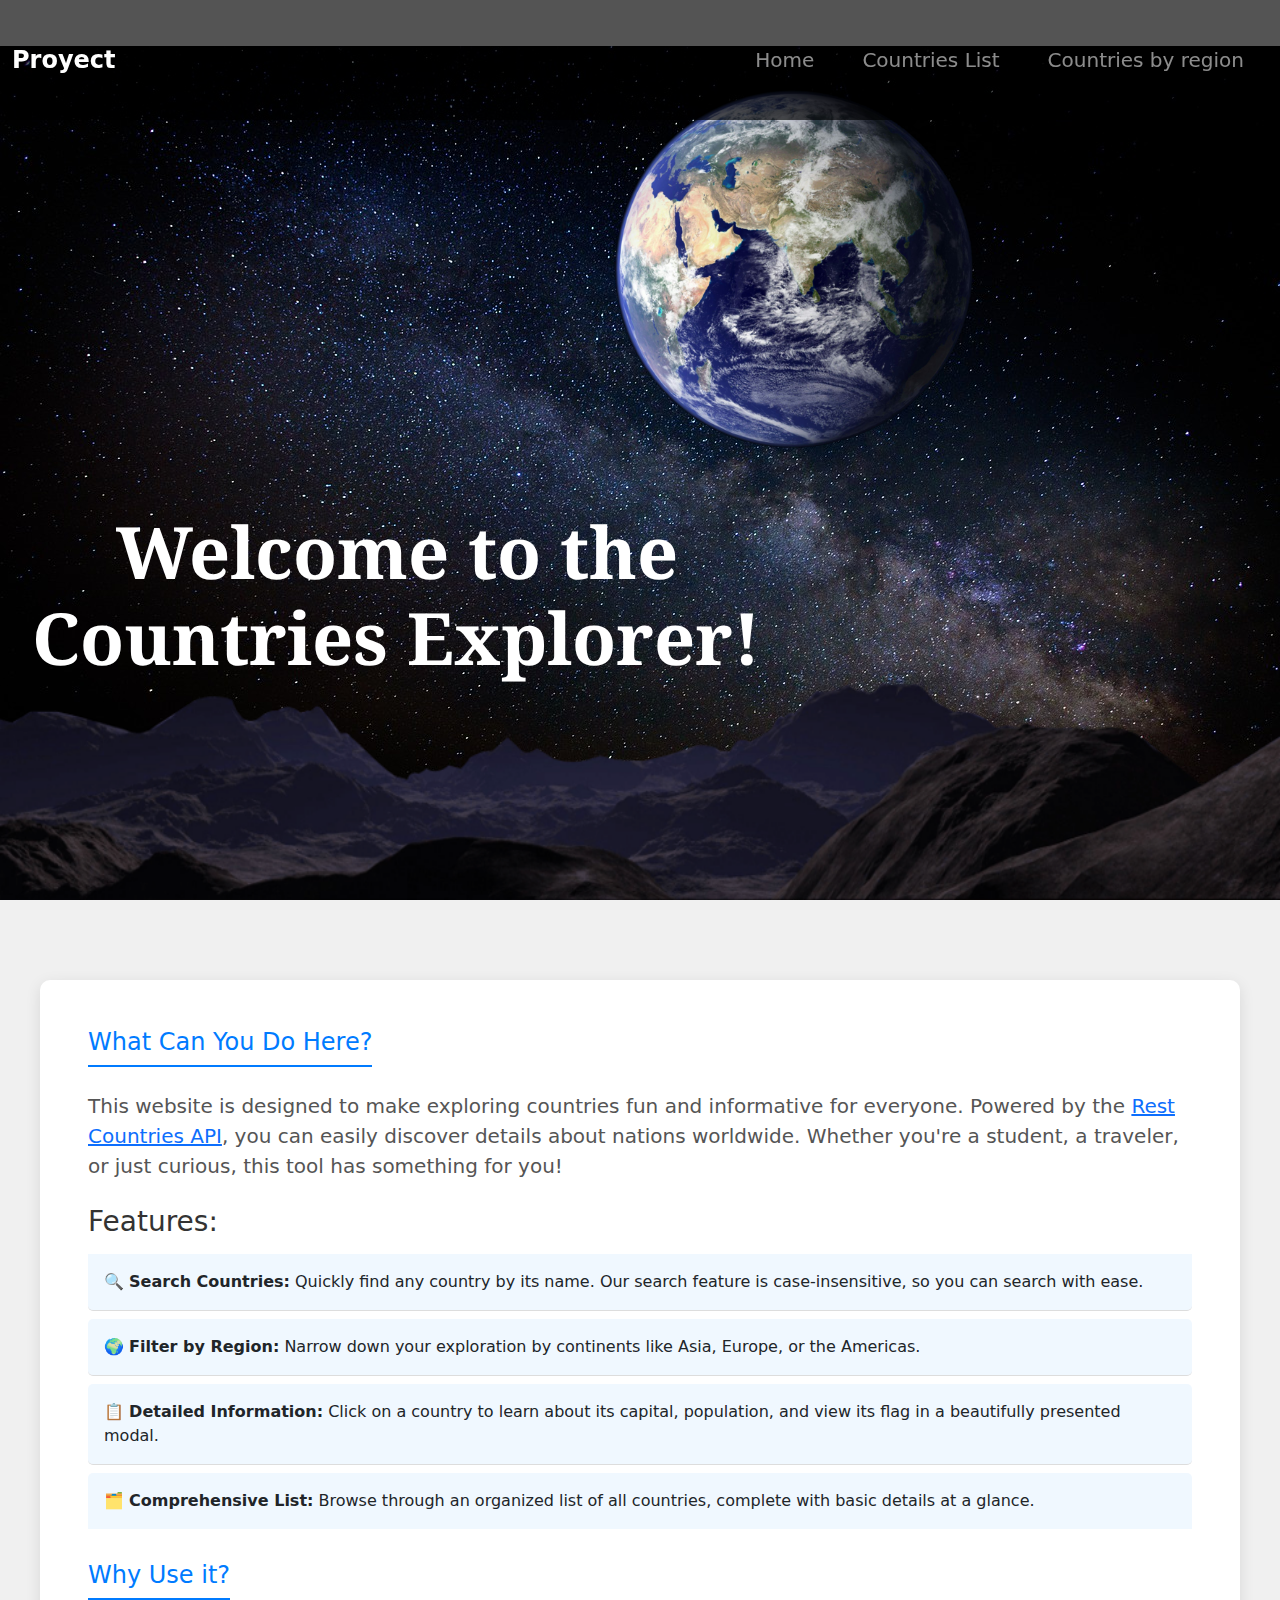
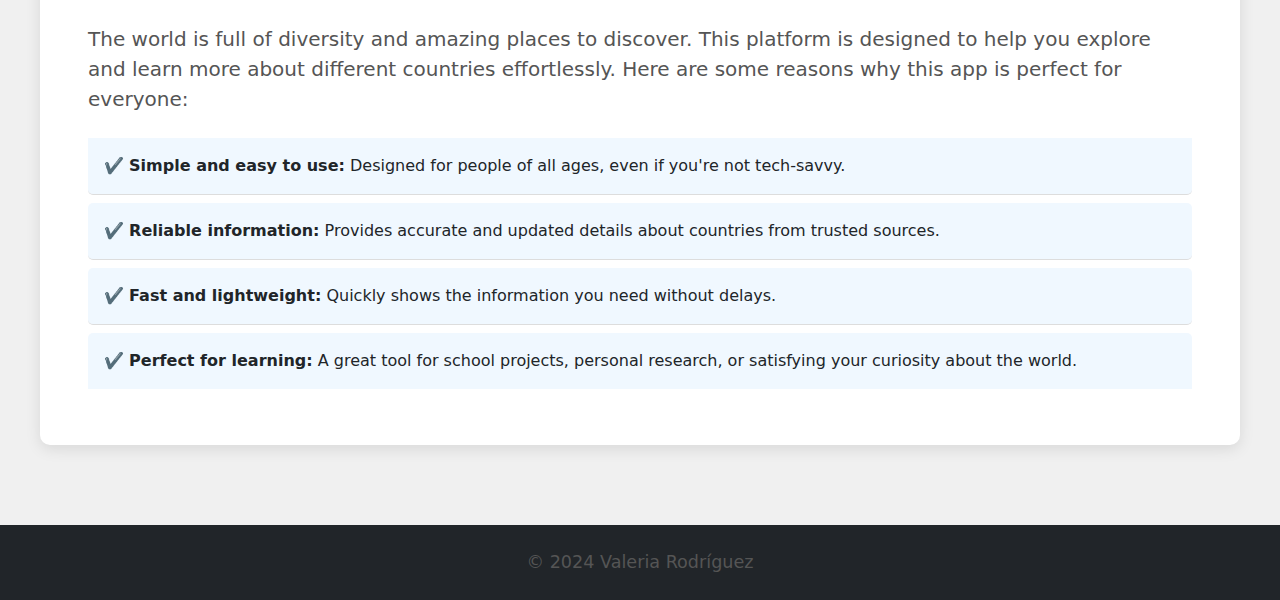
<file: index.html>
<!DOCTYPE html>
<html lang="en">
<head>
    <meta charset="UTF-8">
    <meta name="viewport" content="width=device-width, initial-scale=1.0">
    <!--Favicon-->
    <link rel="icon" type="image/png" href="/Imgs/favicon.png"/>
    <link href="https://cdn.jsdelivr.net/npm/bootstrap@5.3.3/dist/css/bootstrap.min.css" rel="stylesheet" integrity="sha384-QWTKZyjpPEjISv5WaRU9OFeRpok6YctnYmDr5pNlyT2bRjXh0JMhjY6hW+ALEwIH" crossorigin="anonymous">
    <link rel="stylesheet" href="https://cdnjs.cloudflare.com/ajax/libs/font-awesome/6.7.1/css/all.min.css">
    <link rel="stylesheet" href="/Docs/CSS/style.css">
    <title>Countries list API</title>
</head>
<body>
    <header>
        <nav class="navbar navbar-expand-lg navbar-dark">
            <!-- NAV CONTAINER START -->
            <div class="container-fluid">
              <a href="" class="navbar-brand text-ligth fw-semibold fs-4">Proyect</a>
      
              <!-- NAV BUTTON  -->
              <button
                class="navbar-toggler"
                type="button"
                data-bs-toggle="offcanvas"
                data-bs-target="#menuLateral"
              >
                <span class="navbar-toggler-icon"></span>
              </button>
              <!-- OFFCANVAS MAIN CONTAINER START -->
              <section
                class="offcanvas offcanvas-start"
                id="menuLateral"
                tabindex="-1"
              >
                <div class="offcanvas-header" data-bs-theme="dark">
                  <h5 class="offcanvas-title text-ligth">Proyect</h5>
                  <button
                    class="btn-close"
                    type="button"
                    aria-label="Close"
                    data-bs-dismiss="offcanvas"
                  ></button>
                </div>
                <!-- OFF CANVAS MENU LINKS  START-->
                <div
                  class="offcanvas-body d-flex flex-column justify-content-between px-0"
                >
                  <ul class="navbar-nav fs-5 justify-content-end">
                    <li class="nav-item p-3 py-md-1">
                      <a href="/index.html" class="nav-link">Home</a>
                    </li>
                    <li class="nav-item p-3 py-md-1">
                      <a href="/Pages/countries.html" class="nav-link">Countries List</a>
                    </li>
                    <li class="nav-item p-3 py-md-1">
                      <a href="/Pages/filterbyregions.html" class="nav-link">Countries by region</a>
                    </li>
                  </ul>
                </div>
              </section>
              <!-- OFFCANVAS MAIN CONTAINER END  -->
            </div>
          </nav>
    </header>
    <section class="parallax">
      <h2 id="title" class="title">Welcome to the Countries Explorer!</h2>
      <img class="imgCosmos" src="/Imgs/cosmos.jpg" id="imgCosmos">
      <img class="imgEarth" src="/Imgs/Earth.png" id="imgEarth">
      <img class="imgGround" src="/Imgs/ground.png" >
  </section>
    <main class=" main  py-5">
      <section>
          <h2 class="text-center mb-4 subtitle">What Can You Do Here?</h2>
          <p class="fs-5">This website is designed to make exploring countries fun and informative for everyone. Powered by the <a href="https://restcountries.com/" target="_blank">Rest Countries API</a>, you can easily discover details about nations worldwide. Whether you're a student, a traveler, or just curious, this tool has something for you!</p>
          
          <h3 class="mt-4 subtitleh3">Features:</h3>
          <ul class="list-group list-group-flush fs-5 mb-4">
              <li class="list-group-item">🔍 <strong>Search Countries:</strong> Quickly find any country by its name. Our search feature is case-insensitive, so you can search with ease.</li>
              <li class="list-group-item">🌍 <strong>Filter by Region:</strong> Narrow down your exploration by continents like Asia, Europe, or the Americas.</li>
              <li class="list-group-item">📋 <strong>Detailed Information:</strong> Click on a country to learn about its capital, population, and view its flag in a beautifully presented modal.</li>
              <li class="list-group-item">🗂️ <strong>Comprehensive List:</strong> Browse through an organized list of all countries, complete with basic details at a glance.</li>
          </ul>
      </section>

      <section>
        <h2 class="text-center mb-4 subtitle">Why Use it?</h2>
        <p class="fs-5">The world is full of diversity and amazing places to discover. This platform is designed to help you explore and learn more about different countries effortlessly. Here are some reasons why this app is perfect for everyone:</p>
        <ul class="list-group list-group-flush fs-5">
            <li class="list-group-item">✔️ <strong>Simple and easy to use:</strong> Designed for people of all ages, even if you're not tech-savvy.</li>
            <li class="list-group-item">✔️ <strong>Reliable information:</strong> Provides accurate and updated details about countries from trusted sources.</li>
            <li class="list-group-item">✔️ <strong>Fast and lightweight:</strong> Quickly shows the information you need without delays.</li>
            <li class="list-group-item">✔️ <strong>Perfect for learning:</strong> A great tool for school projects, personal research, or satisfying your curiosity about the world.</li>
        </ul>
      </section>
  </main>
  <footer class="bg-dark text-light py-4">
    <div class="container text-center">
        <p>&copy; 2024 Valeria Rodríguez</p>
    </div>
  </footer>
    <script src="https://cdn.jsdelivr.net/npm/bootstrap@5.3.3/dist/js/bootstrap.bundle.min.js" integrity="sha384-YvpcrYf0tY3lHB60NNkmXc5s9fDVZLESaAA55NDzOxhy9GkcIdslK1eN7N6jIeHz" crossorigin="anonymous"></script>

    <script src="/Docs/JS/index.js"></script>
    <script>
        getCountries();
    </script>
    <script src="/Docs/JS/animations.js"></script>
</body>
</html>
</file>
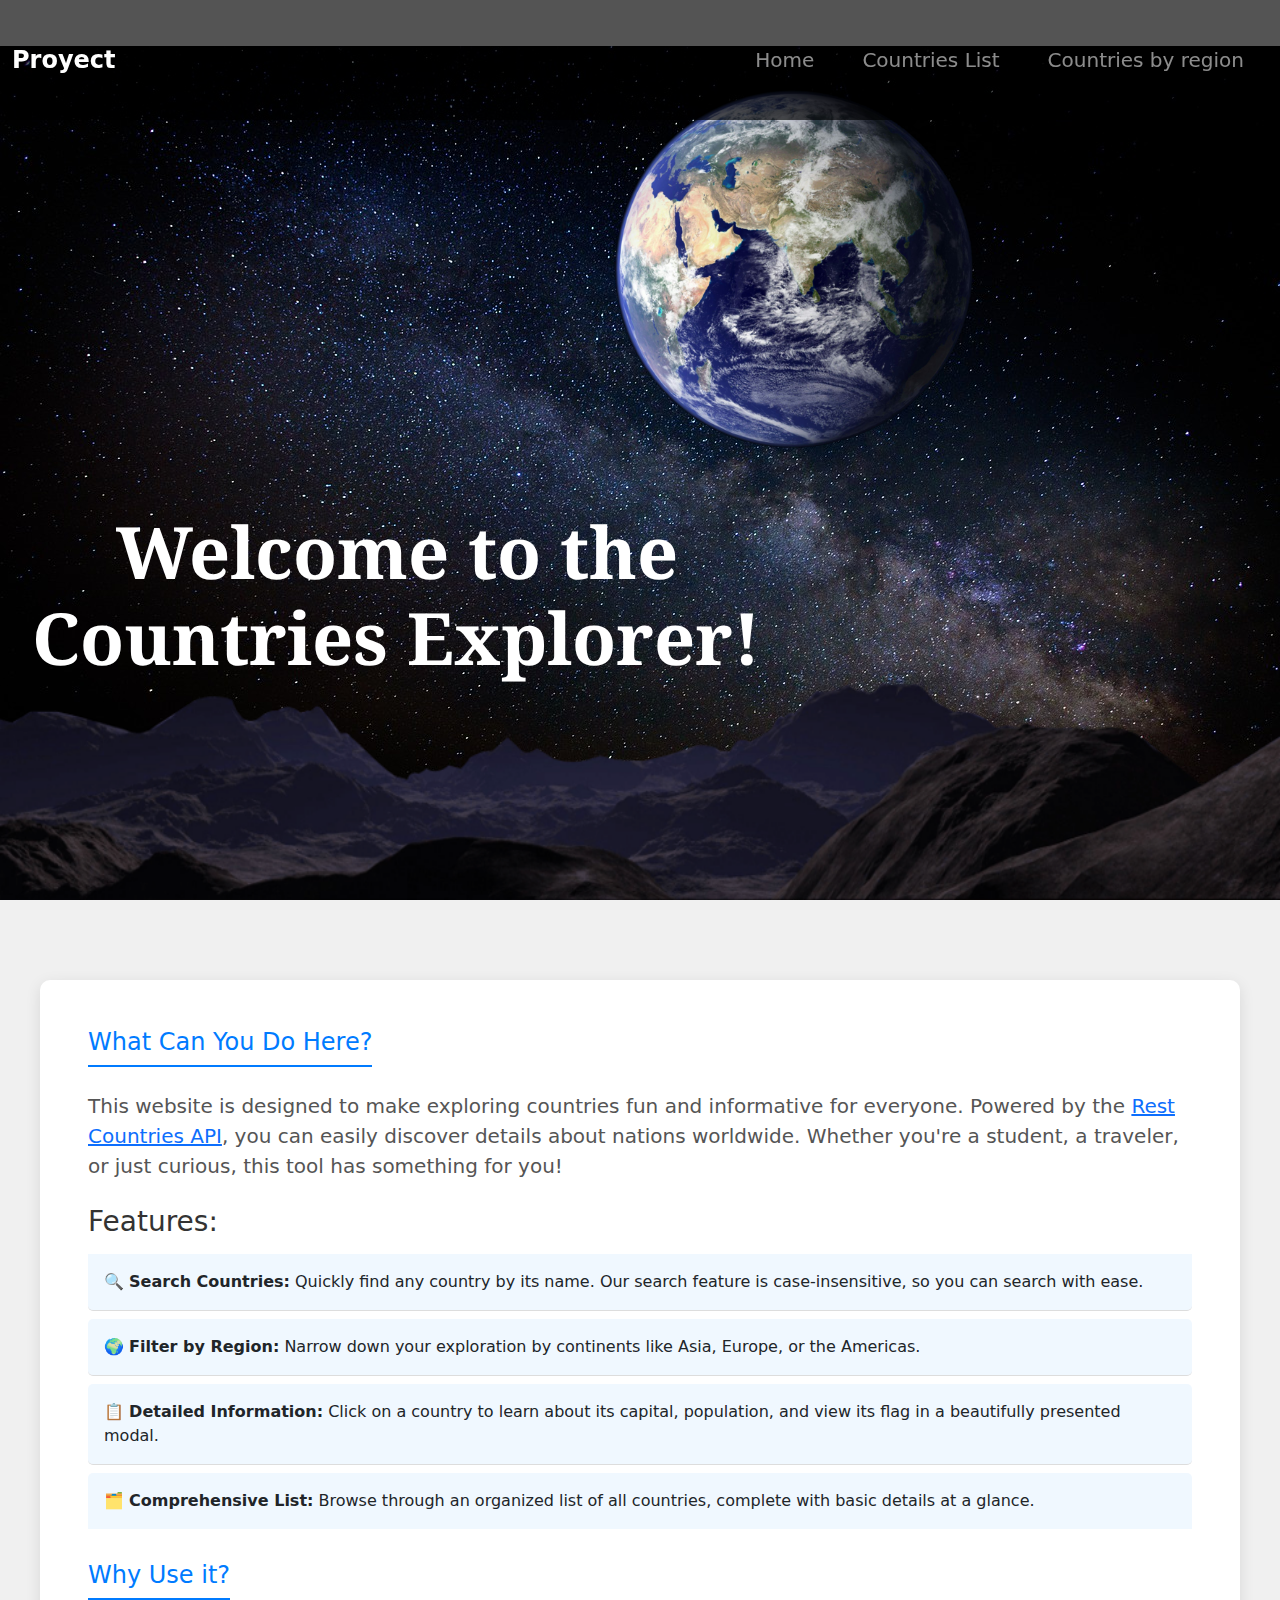
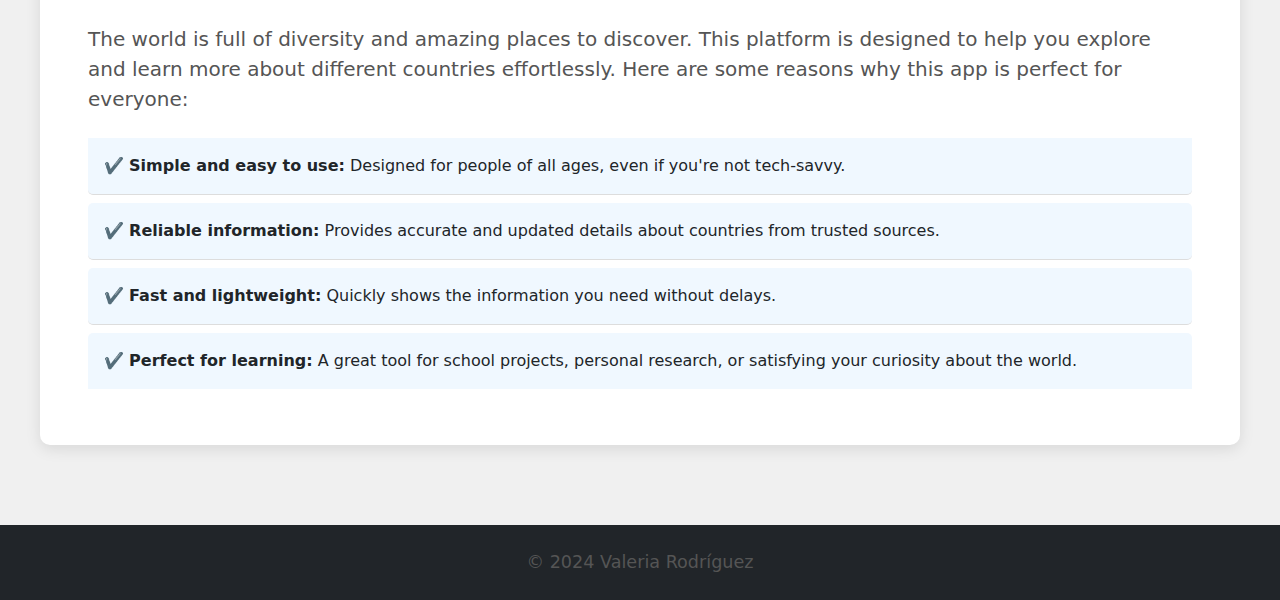
<file: filterbyregionswithMap.html>
<!DOCTYPE html>
<html lang="en">
<head>
    <meta charset="UTF-8">
    <meta name="viewport" content="width=device-width, initial-scale=1.0">
    <!--Favicon-->
    <link rel="icon" type="image/png" href="/Imgs/favicon.png"/>
    <link href="https://cdn.jsdelivr.net/npm/bootstrap@5.3.3/dist/css/bootstrap.min.css" rel="stylesheet" integrity="sha384-QWTKZyjpPEjISv5WaRU9OFeRpok6YctnYmDr5pNlyT2bRjXh0JMhjY6hW+ALEwIH" crossorigin="anonymous">
    <link rel="stylesheet" href="https://cdnjs.cloudflare.com/ajax/libs/font-awesome/6.7.1/css/all.min.css">
    <link rel="stylesheet" href="/Docs/CSS/style.css">
    <link rel="stylesheet" href="/Docs/CSS/style2.css">
    <link rel="stylesheet" href="/Docs/CSS/filterMap.css">i
    <title>Actividad de Comprobación</title>
</head>
<body>
    <header>
        <nav class="navbar navbar-expand-lg navbar-dark">
            <!-- NAV CONTAINER START -->
            <div class="container-fluid">
              <a href="" class="navbar-brand text-ligth fw-semibold fs-4">Proyecto</a>
      
              <!-- NAV BUTTON  -->
              <button
                class="navbar-toggler"
                type="button"
                data-bs-toggle="offcanvas"
                data-bs-target="#menuLateral"
              >
                <span class="navbar-toggler-icon"></span>
              </button>
              <!-- OFFCANVAS MAIN CONTAINER START -->
              <section
                class="offcanvas offcanvas-start"
                id="menuLateral"
                tabindex="-1"
              >
                <div class="offcanvas-header" data-bs-theme="dark">
                  <h5 class="offcanvas-title text-ligth">Proyect</h5>
                  <button
                    class="btn-close"
                    type="button"
                    aria-label="Close"
                    data-bs-dismiss="offcanvas"
                  ></button>
                </div>
                <!-- OFF CANVAS MENU LINKS  START-->
                <div
                  class="offcanvas-body d-flex flex-column justify-content-between px-0"
                >
                  <ul class="navbar-nav fs-5 justify-content-end">
                    <li class="nav-item p-3 py-md-1">
                      <a href="/index.html" class="nav-link">Home</a>
                    </li>
                    <li class="nav-item p-3 py-md-1">
                      <a href="/Pages/countries.html" class="nav-link">Countries List</a>
                    </li>
                    <li class="nav-item p-3 py-md-1">
                      <a href="/Pages/filterbyregions.html" class="nav-link">Countries by region</a>
                    </li>
                  </ul>
                </div>
              </section>
              <!-- OFFCANVAS MAIN CONTAINER END  -->
            </div>
          </nav>
    </header>
    <section class="parallax">
      <h2 id="title" class="title">Filter by region</h2>
      <img class="imgCosmos" src="/Imgs/cosmos.jpg" id="imgCosmos">
      <img class="imgEarth" src="/Imgs/Earth.png" id="imgEarth">
      <img class="imgGround" src="/Imgs/ground.png" >
  </section>
    <main class="main-container">
        <p class="paragrahp">Choose a region by clicking directly on its name </p>
        <section class="select-container"  >
            <img src="/Imgs/map-307405_640.png" alt="map">
            <label class="pin americas">
              <input type="radio" name="region" value="Americas">
              <span>Americas</span>
          </label>
      
          <label class="pin europe">
              <input type="radio" name="region" value="Europe">
              <span>Europe</span>
          </label>
      
          <label class="pin asia">
              <input type="radio" name="region" value="Asia">
              <span>Asia</span>
          </label>
      
          <label class="pin africa">
              <input type="radio" name="region" value="Africa">
              <span>Africa</span>
          </label>
      
          <label class="pin antarctic">
              <input type="radio" name="region" value="Antarctic">
              <span>Antarctic</span>
          </label>

          <label class="pin oceania">
            <input type="radio" name="region" value="Oceania">
            <span>Oceania</span>
        </label>
        </section>

        <section class="container">
            <section id="cards_container" class="cards_container row">

            </section>  
        </section>
    </main>
    <footer class="bg-dark text-light py-4">
      <div class="container text-center">
          <p>&copy; 2024 Valeria Rodríguez</p>
      </div>
    </footer>
    <script src="https://cdn.jsdelivr.net/npm/bootstrap@5.3.3/dist/js/bootstrap.bundle.min.js" integrity="sha384-YvpcrYf0tY3lHB60NNkmXc5s9fDVZLESaAA55NDzOxhy9GkcIdslK1eN7N6jIeHz" crossorigin="anonymous"></script>
    <script src="/Docs/JS/index.js"></script>
    <script src="/Docs/JS/countries.js"></script>
    <script src="/Docs/JS/animations.js"></script>
</body>
</html>
</file>
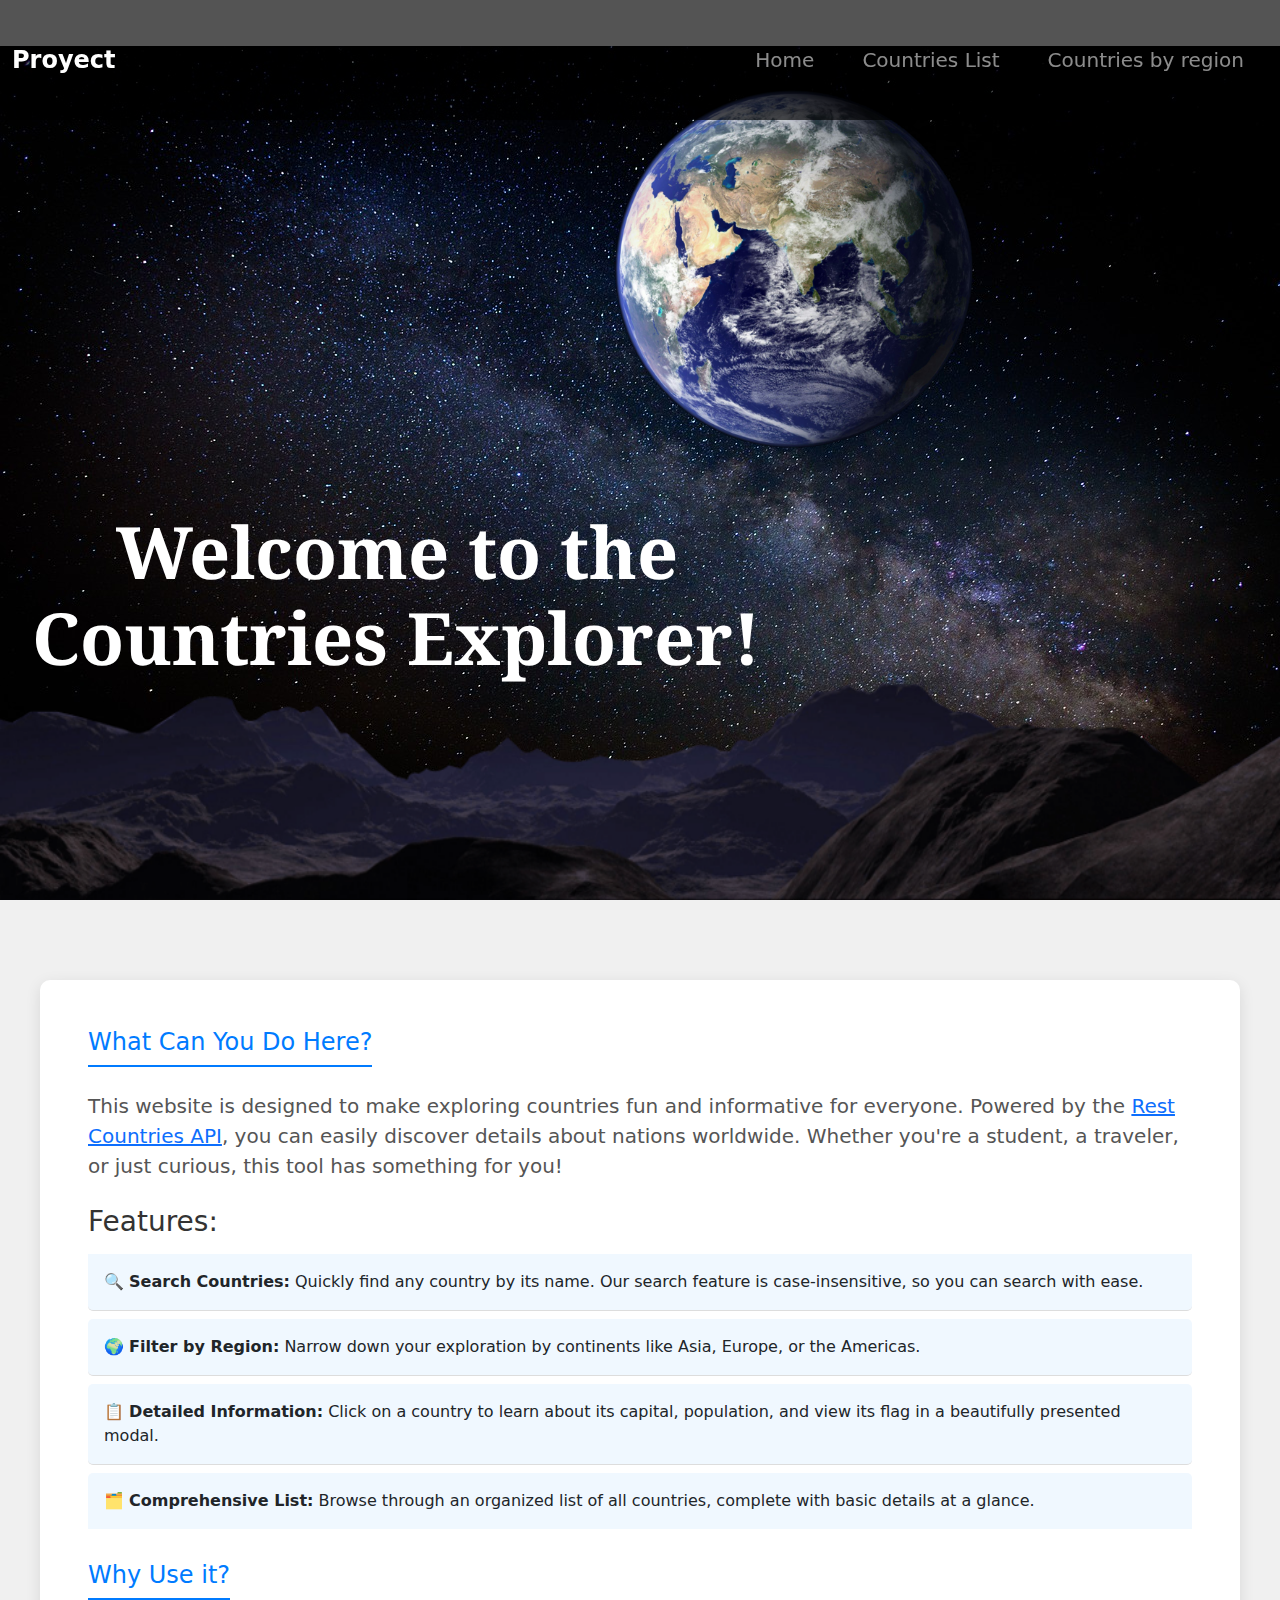
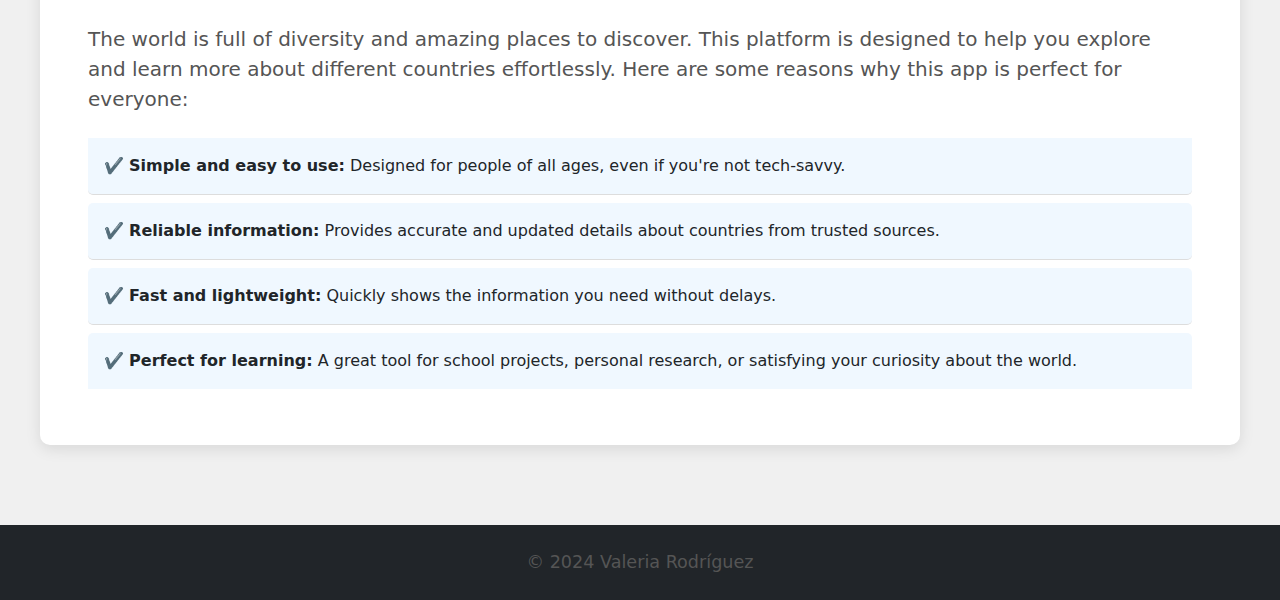
<file: Pages/countries.html>
<!DOCTYPE html>
<html lang="en">
<head>
    <meta charset="UTF-8">
    <meta name="viewport" content="width=device-width, initial-scale=1.0">
    <!--Favicon-->
    <link rel="icon" type="image/png" href="/Imgs/favicon.png"/>
    <link href="https://cdn.jsdelivr.net/npm/bootstrap@5.3.3/dist/css/bootstrap.min.css" rel="stylesheet" integrity="sha384-QWTKZyjpPEjISv5WaRU9OFeRpok6YctnYmDr5pNlyT2bRjXh0JMhjY6hW+ALEwIH" crossorigin="anonymous">
    <link rel="stylesheet" href="https://cdnjs.cloudflare.com/ajax/libs/font-awesome/6.7.1/css/all.min.css">
    <link rel="stylesheet" href="/Docs/CSS/style.css">
    <link rel="stylesheet" href="/Docs/CSS/style2.css">
    <title>Actividad de Comprobación</title>
</head>
<body>
    <header>
        <nav class="navbar navbar-expand-lg navbar-dark">
            <!-- NAV CONTAINER START -->
            <div class="container-fluid">
              <a href="" class="navbar-brand text-ligth fw-semibold fs-4">Proyect</a>
      
              <!-- NAV BUTTON  -->
              <button
                class="navbar-toggler"
                type="button"
                data-bs-toggle="offcanvas"
                data-bs-target="#menuLateral"
              >
                <span class="navbar-toggler-icon"></span>
              </button>
              <!-- OFFCANVAS MAIN CONTAINER START -->
              <section
                class="offcanvas offcanvas-start"
                id="menuLateral"
                tabindex="-1"
              >
                <div class="offcanvas-header" data-bs-theme="dark">
                  <h5 class="offcanvas-title text-ligth">Proyect</h5>
                  <button
                    class="btn-close"
                    type="button"
                    aria-label="Close"
                    data-bs-dismiss="offcanvas"
                  ></button>
                </div>
                <!-- OFF CANVAS MENU LINKS  START-->
                <div
                  class="offcanvas-body d-flex flex-column justify-content-between px-0"
                >
                  <ul class="navbar-nav fs-5 justify-content-end">
                    <li class="nav-item p-3 py-md-1">
                      <a href="/index.html" class="nav-link">Home</a>
                    </li>
                    <li class="nav-item p-3 py-md-1">
                      <a href="/Pages/countries.html" class="nav-link">Countries List</a>
                    </li>
                    <li class="nav-item p-3 py-md-1">
                      <a href="/Pages/filterbyregions.html" class="nav-link">Countries by region</a>
                    </li>
                  </ul>
                </div>
              </section>
              <!-- OFFCANVAS MAIN CONTAINER END  -->
            </div>
          </nav>
    </header>
    <section class="parallax">
      <h2 id="title" class="title">Countries List</h2>
      <img class="imgCosmos" src="/Imgs/cosmos.jpg" id="imgCosmos">
      <img class="imgEarth" src="/Imgs/Earth.png" id="imgEarth">
      <img class="imgGround" src="/Imgs/ground.png" >
  </section>
    <main class="main-container">
        <!-- <img src="/Imgs/" alt=""> -->
        <section class="input-container"  >
            <input class="text__input" type="text" name="" id="input__text" placeholder="Enter the name of a country" autofocus>
            <button class="btn btn-primary" id="btnSearch">Search</button>
        </section>

        <section class="container">
            <section id="cards_container" class="card_container row">

            </section>  
        </section>
    </main>
    <footer class="bg-dark text-light py-4">
      <div class="container text-center">
          <p>&copy; 2024 Valeria Rodríguez</p>
      </div>
    </footer>
    <script src="https://cdn.jsdelivr.net/npm/bootstrap@5.3.3/dist/js/bootstrap.bundle.min.js" integrity="sha384-YvpcrYf0tY3lHB60NNkmXc5s9fDVZLESaAA55NDzOxhy9GkcIdslK1eN7N6jIeHz" crossorigin="anonymous"></script>
    <script src="/Docs/JS/index.js"></script>
    <script src="/Docs/JS/countries.js"></script>
    <script src="/Docs/JS/animations.js"></script>
    
</body>
</html>
</file>
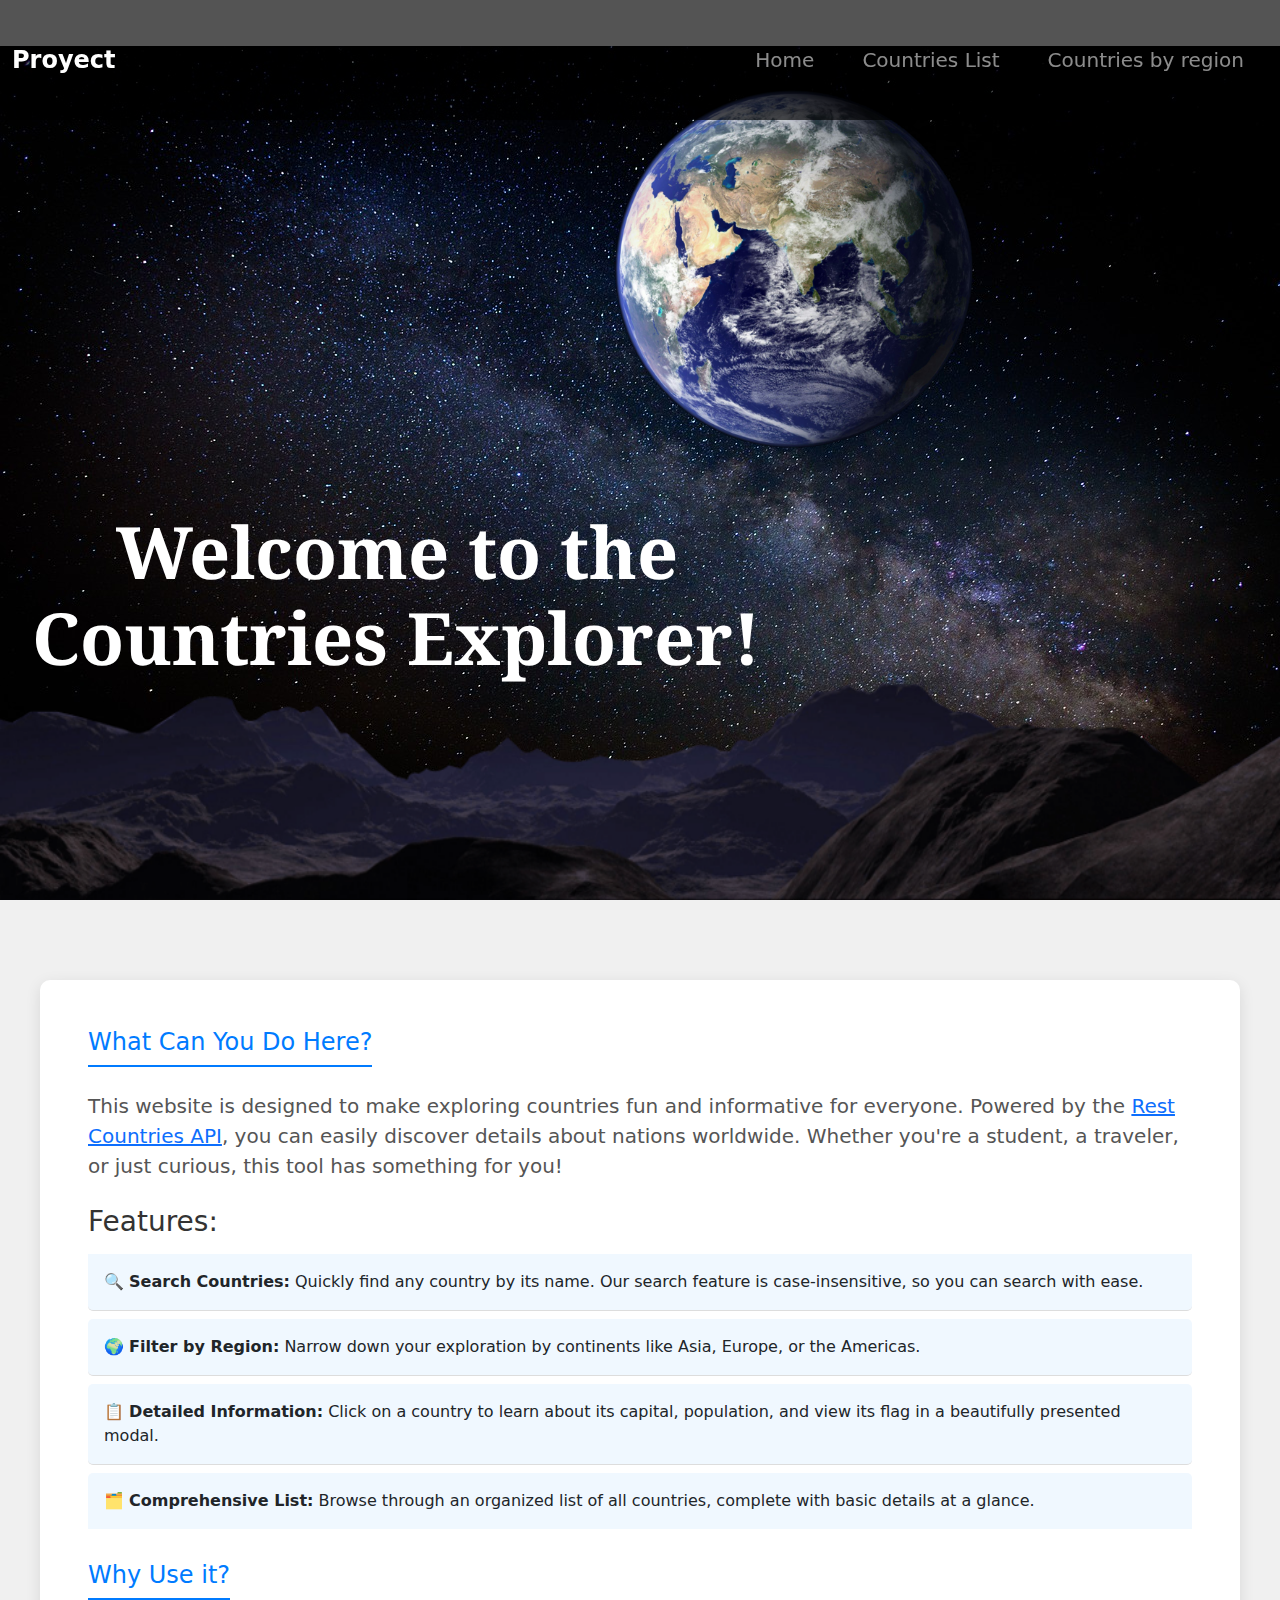
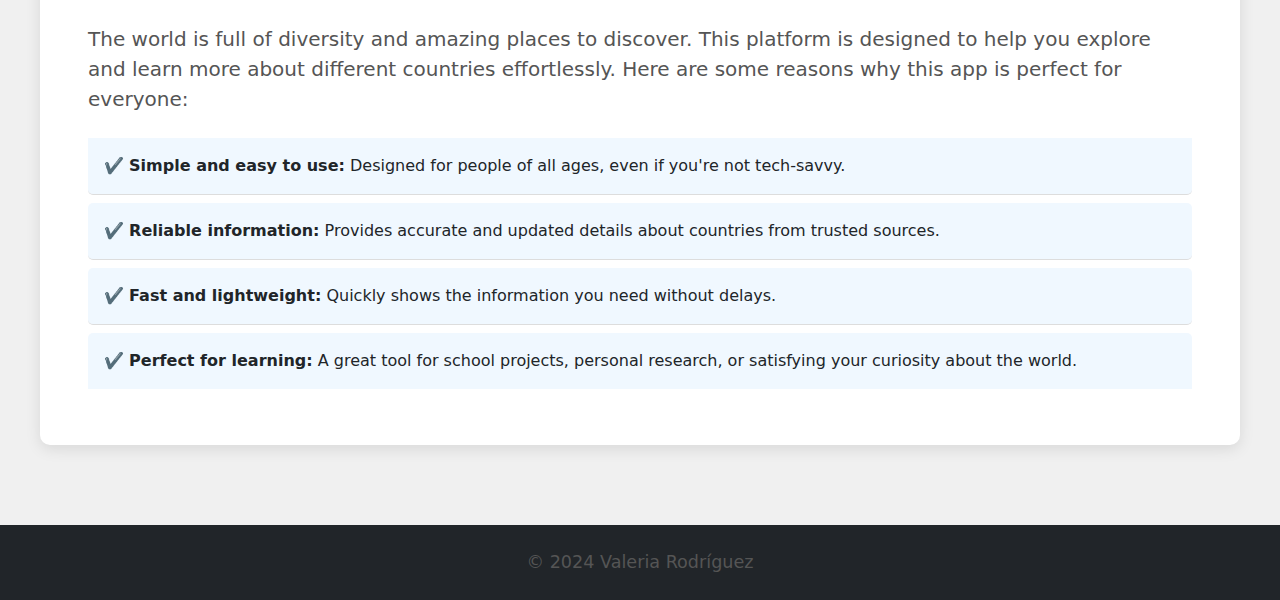
<file: Pages/filterbyregions.html>
<!DOCTYPE html>
<html lang="en">
<head>
    <meta charset="UTF-8">
    <meta name="viewport" content="width=device-width, initial-scale=1.0">
    <!--Favicon-->
    <link rel="icon" type="image/png" href="/Imgs/favicon.png"/>
    <link href="https://cdn.jsdelivr.net/npm/bootstrap@5.3.3/dist/css/bootstrap.min.css" rel="stylesheet" integrity="sha384-QWTKZyjpPEjISv5WaRU9OFeRpok6YctnYmDr5pNlyT2bRjXh0JMhjY6hW+ALEwIH" crossorigin="anonymous">
    <link rel="stylesheet" href="https://cdnjs.cloudflare.com/ajax/libs/font-awesome/6.7.1/css/all.min.css">
    <link rel="stylesheet" href="/Docs/CSS/style.css">
    <link rel="stylesheet" href="/Docs/CSS/style2.css">
    <title>Actividad de Comprobación</title>
</head>
<body>
    <header>
        <nav class="navbar navbar-expand-lg navbar-dark">
            <!-- NAV CONTAINER START -->
            <div class="container-fluid">
              <a href="" class="navbar-brand text-ligth fw-semibold fs-4">Proyecto</a>
      
              <!-- NAV BUTTON  -->
              <button
                class="navbar-toggler"
                type="button"
                data-bs-toggle="offcanvas"
                data-bs-target="#menuLateral"
              >
                <span class="navbar-toggler-icon"></span>
              </button>
              <!-- OFFCANVAS MAIN CONTAINER START -->
              <section
                class="offcanvas offcanvas-start"
                id="menuLateral"
                tabindex="-1"
              >
                <div class="offcanvas-header" data-bs-theme="dark">
                  <h5 class="offcanvas-title text-ligth">Proyect</h5>
                  <button
                    class="btn-close"
                    type="button"
                    aria-label="Close"
                    data-bs-dismiss="offcanvas"
                  ></button>
                </div>
                <!-- OFF CANVAS MENU LINKS  START-->
                <div
                  class="offcanvas-body d-flex flex-column justify-content-between px-0"
                >
                  <ul class="navbar-nav fs-5 justify-content-end">
                    <li class="nav-item p-3 py-md-1">
                      <a href="/index.html" class="nav-link">Home</a>
                    </li>
                    <li class="nav-item p-3 py-md-1">
                      <a href="/Pages/countries.html" class="nav-link">Countries List</a>
                    </li>
                    <li class="nav-item p-3 py-md-1">
                      <a href="/Pages/filterbyregions.html" class="nav-link">Countries by region</a>
                    </li>
                  </ul>
                </div>
              </section>
              <!-- OFFCANVAS MAIN CONTAINER END  -->
            </div>
          </nav>
    </header>
    <section class="parallax">
      <h2 id="title" class="title">Filter by region</h2>
      <img class="imgCosmos" src="/Imgs/cosmos.jpg" id="imgCosmos">
      <img class="imgEarth" src="/Imgs/Earth.png" id="imgEarth">
      <img class="imgGround" src="/Imgs/ground.png" >
  </section>
    <main class="main-container">
        <!-- <img src="/Imgs/" alt=""> -->
        <section class="select-container"  >
            <select class="form-select" id="select_region">
                <option disabled selected>Select a region</option>
                <option value="Americas">Americas</option>
                <option value="Europe">Europe</option>
                <option value="Asia">Asia</option>
                <option value="Africa">Africa</option>
                <option value="Oceania">Oceania</option>
                <option value="Antarctic">Antarctic</option>
              </select>
        </section>

        <section class="container">
            <section id="cards_container" class="cards_container row">

            </section>  
        </section>
    </main>
    <footer class="bg-dark text-light py-4">
      <div class="container text-center">
          <p>&copy; 2024 Valeria Rodríguez</p>
      </div>
    </footer>
    <script src="https://cdn.jsdelivr.net/npm/bootstrap@5.3.3/dist/js/bootstrap.bundle.min.js" integrity="sha384-YvpcrYf0tY3lHB60NNkmXc5s9fDVZLESaAA55NDzOxhy9GkcIdslK1eN7N6jIeHz" crossorigin="anonymous"></script>
    <script src="/Docs/JS/index.js"></script>
    <script src="/Docs/JS/countries.js"></script>
    <script src="/Docs/JS/animations.js"></script>
</body>
</html>
</file>
<file: Docs/CSS/style.css>
@import url('https://fonts.googleapis.com/css2?family=Big+Shoulders+Display:wght@100..900&family=Edu+AU+VIC+WA+NT+Pre:wght@400..700&family=Manrope:wght@200..800&family=Montserrat:ital,wght@0,100..900;1,100..900&display=swap');
@import url('https://fonts.googleapis.com/css2?family=Big+Shoulders+Display:wght@100..900&family=Edu+AU+VIC+WA+NT+Pre:wght@400..700&family=Manrope:wght@200..800&family=Montserrat:ital,wght@0,100..900;1,100..900&family=Poppins:ital,wght@0,100;0,200;0,300;0,400;0,500;0,600;0,700;0,800;0,900;1,100;1,200;1,300;1,400;1,500;1,600;1,700;1,800;1,900&display=swap');
@import url('https://fonts.googleapis.com/css2?family=Merriweather:ital,wght@0,300;0,400;0,700;0,900;1,300;1,400;1,700;1,900&family=Montserrat:ital,wght@0,100..900;1,100..900&family=Noto+Serif:ital,wght@0,100..900;1,100..900&family=Open+Sans:ital,wght@0,300..800;1,300..800&family=Poppins:ital,wght@0,100;0,200;0,300;0,400;0,500;0,600;0,700;0,800;0,900;1,100;1,200;1,300;1,400;1,500;1,600;1,700;1,800;1,900&family=STIX+Two+Text:ital,wght@0,400..700;1,400..700&display=swap');

:root{
    /*Colores*/
    --transparent_black: rgba(0, 0, 0, 0.651);
    --light_gray: #f0f0f0;
    --white: #fff;

    /* Tipográfia */
    --primary_font: "Montserrat", serif;
    --decorative_font: "Noto Serif", serif;;
}

*{
    margin: 0;
    padding: 0;
    box-sizing: border-box;
}

html{
    font-size: 16px;
    font-family: var(--primary_font);
}

body{
    background-color: var(--light_gray);     
}

nav {
    height: 80px;
    background-color: var(--transparent_black); 
    
}


.offcanvas {
    background-color: #313131;
    
}
.navbar-toggler {
  border: none;
  
}
.navbar-toggler:focus {
  outline: none;
  box-shadow: none;
}
 
.user-view{
   height: 180px;
}


.parallax {
    height: 50vh;
    display: flex;
    justify-content: center;
    align-items: center;
    overflow: hidden;
    position: relative;
}

.parallax img {
    position: absolute;
    /* width: 100%; */
    bottom: 0;
    
}

.imgCosmos{
    height: 100%;
}

.imgCosmos ,.imgGround {
    width: 100%;
}


.imgGround { 
    position: absolute;
    z-index: 5;
    bottom: 0;
    height: 100px;
    
}


.imgEarth {
    width: 40%; 
    position: absolute;
    top: 15%; 
    right: 15%;
    z-index: 1; 
}

   
.title {
    position: absolute;
    transform: translateY(-50%);
    font-size: 1.4rem;
    color: var(--white);
    font-family: var(--decorative_font);
    z-index: 2;
    font-weight: 700;
    top: 75%; 
    right: 35%; 
    width: 60%;
    text-align: center;

}


.main{
    background-color: var(--white);
    padding: 50px;
    box-shadow: 0 4px 15px rgba(0, 0, 0, 0.1);
    border-radius: 10px;
    max-width: 1200px;
    margin: 25px;
}

.subtitle {
    font-size: 1.5em;
    color: #007bff;
    margin-bottom: 1rem;
    border-bottom: 2px solid #007bff;
    display: inline-block;
    padding-bottom: 0.5rem;
}

.subtitleh3 {
    color: #333;
    margin-top: 2rem;
    margin-bottom: 1rem;
}


p {
    font-size: 1.1rem;
    margin-bottom: 1.5rem;
    color: #555;
}


.list-group-item {
    background-color: #f0f8ff;
    border: 1px solid #ddd;
    margin-bottom: 0.5rem;
    padding: 1rem;
    border-radius: 5px;
    font-size: 1rem;
    transition: transform 0.3s ease, background-color 0.3s ease;
}

.list-group-item:hover {
    transform: scale(1.02);
    background-color: #e0f0ff;
}


footer {
    color: var(--white);
    text-align: center;
    padding: 1.5rem;
    margin-top: 2rem;
}

footer p {
    margin: 0;
}


@media screen and (min-width:1000px){
    
    nav {
        height: 120px;
    }


   .navbar{
        position: fixed;
        width: 100%;
        z-index: 10;
        animation: enhance-header linear both;
        animation-timeline: scroll(root);
        animation-range:  0 200px;
   }


   @keyframes enhance-header {
        0%{
            height: 75px;
        }
        100%{
            height: 60px;
            background-color: #000000af;
        }
   }

   .parallax {
    height: 100vh;
    display: flex;
    justify-content: center;
    align-items: center;
    overflow: hidden;
    position: relative;
}

.parallax img {
    position: absolute;
    /* width: 100%; */
    height: auto;
    bottom: 0;
    
}

.imgCosmos ,.imgGround {
    width: 100%;
}

.imgEarth {
    width: 28%; 
    position: absolute;
    top: 10%; 
    right: 10%;
    transform: translateX(-50%);
    z-index: 1; 
}

.imgGround { 
    position: absolute;
    z-index: 5;
    bottom: 0;
}

    
.title {
    position: absolute;
    top: 66%;
    right: 39%;
    transform: translateY(-50%);
    font-size: 4.5rem;
    color: var(--white);
    font-family: var(--decorative_font);
    z-index: 2;
    font-weight: 700;
}


.main{
    background-color: var(--white);
    padding: 3rem;
    box-shadow: 0 4px 15px rgba(0, 0, 0, 0.1);
    border-radius: 10px;
    max-width: 1200px;
    margin: 80px auto;
}

}
</file>
<file: Docs/CSS/style2.css>
form, input{
    border: none;
    outline: no;
}

.input-container, .select-container{
  display: flex;
  /* gap: 10px */
  border-radius: 50px;
  width: 90%;
  margin-top: 40px;
  padding: 2px;
}

.input-container{
    padding: 5px;
    background-color: var(--white);
}

.select-container{
    margin-top: 150px;
    width: 50%;
}

.text__input{
    width: 100%;
    font-size: 1em;
}

.text__input:focus{
    outline: none;
    border: none;
}

.text__input, .btn{
    padding: 10px;
    /* border-radius: 10px; */
    border-radius: 50px;
    border: none;
}

.btn{
    width: 30%;
    font-weight: 500;
}


.main-container{
    width: 90%;
    margin: auto;
    display: flex;
    justify-content: center;
    flex-direction: column;
    align-items: center;
}


.card{
    border-radius: 10px;
    margin-top: 15px;
    height: auto;
    box-shadow: 0 4px 10px rgba(0, 0, 0, 0.1); 
    transition: transform 0.3s, box-shadow 0.3s ease;
}

.card:hover{
    transform: scale(1.05);
    box-shadow: 0 6px 15px rgba(0, 0, 0, 0.2);
}

.card-body{
    display: flex;
    flex-direction: column;
    justify-content: center;
    align-items: center;
}

.card-body img{
    width: 120px;
    box-shadow: 0 0 5px #bebebe;
    transition: all ease;
}

.card-body p{
    margin-top: 10px;
}


.card-body img:hover{
    transform: scale(1.10);
    box-shadow: 0 4px 10px rgba(0, 0, 0, 0.2); 
}

.btn_detalles{
    width: 45%;
}

.container{
    margin-top: 90px;
}


.btn_detalles {
    font-weight: bold; 
    text-decoration: underline;
    transition: background-color 0.3s ease, transform 0.3s ease;
}

.btn_detalles:hover {
    color: #0056b3;
    transform: scale(1.05);
}



@media screen and (min-width:1000px){

    .header-section{
    
        margin-bottom: 150px;
    }
       
    .main-container{
        width: 60%;
        margin: auto;
        font-size: 1.2em;
       
    }
    
    .input-container{
        width: 75%;
        margin-top: 100px;
       
    }

    .card{
        height: 150px;
    }
    .card-body img {
        margin-left: 20px;
    }
           
    .card-body p {
        margin-right: 180px;
    }
       
    .card-body{
        display: flex;
        flex-direction: row;
        justify-content: space-between;
        gap: 5px;
    }

        
    .card-body img {
        width: 150px;
        height: 100px; 
        object-fit: contain;
        box-shadow: 0 2px 5px rgba(0, 0, 0, 0.1); 
        transition: transform 0.3s ease, box-shadow 0.3s ease;
    }



}
</file>
<file: Docs/CSS/filterMap.css>
.select-container {
    display: flex;
    flex-direction: column;
    justify-content: center;
    align-items: center;
    width: 100%; 
}

.select-container img {
    max-width: 100%; 
    height: auto;
    background-color: var(--white);
    padding: 15px;
    border-radius: 10px;
    box-shadow: 0px 4px 10px rgba(0, 0, 0, 0.2); 
}

.paragrahp{
    margin-top: 50px;
    margin-bottom: -90px;
    text-align: center;
    font-weight: 600;
}

.pin {
    background-color: #9eccb0;
    position: absolute;
    width: 1.3em;
    height: 1.5em;
    border-radius: 50%;
}

.pin::before {
    content: '';
    position: absolute;
    top: 0;
    left: 50%;
    transform: translateX(-50%);
    width: 1.5em; 
    height: 1.5em;
    background-color: #9eccb0; 
    border-radius: 50%;
    box-shadow: 0 2px 5px rgba(0, 0, 0, 0.3);
    z-index: 1;
}


.pin::after {
    content: '';
    position: absolute;
    top: 1.3em; 
    left: 50%;
    transform: translateX(-50%);
    width: 0;
    height: 0;
    border-style: solid;
    border-width: 1em 0.5em 0;
    border-color: #9eccb0 transparent transparent transparent;
    z-index: 0;
    
}

.pin span {
    position: absolute;
    top: 50%;
    left: 2em; 
    transform: translateY(-50%);
    background: #ffffff;
    border-radius: 3em;
    padding: 0.3em 0.8em;
    font-size: 0.9em;
    white-space: nowrap;
    box-shadow: 0 2px 4px rgba(0, 0, 0, 0.1);
    color: #333333;
}

.pin input {
    display: none;
}

.pin input:checked + span {
    background-color: #0056b3; 
    color: white;
}

.pin input:checked ~ ::before {
    background-color: #0056b3;
}

.pin input:checked ~ ::after {
    border-color: #0056b3 transparent transparent transparent;
}

.pin::before {
    animation: pulse 1.5s infinite;
}

@keyframes pulse {
    0% {
        transform: translate(-50%, -50%) scale(1);
        opacity: 0.6;
    }
    50% {
        opacity: 0.3;
    }
    100% {
        transform: translate(-50%, -50%) scale(1.5);
        opacity: 0;
    }
}

.americas{
    top: 85%;
    left: 20%;
}

.europe {
    top: 80%;
    left: 60%;
}

.asia {
    top: 85%;
    left: 65%;
}

.africa {
    top: 90%;
    left: 51%;
}

.oceania {
    top: 92%;
    left: 74%;
}

.antarctic {
    top: 97%;
    left: 51%;
}

@media screen and (min-width:1000px){

    .paragrahp{
        font-size: 1.5em;
        margin-top: 150px;
    }

    .select-container img{
        width: 150%;
    }
       
    .americas{
        top: 160%;
        left: 31%;
    }

    .europe {
        top: 145%;
        left: 65%;
    }

    .asia {
        top: 155%;
        left: 60%;
    }

    .africa {
        top: 170%;
        left: 51%;
    }

    .oceania {
        top: 180%;
        left: 70%;
    }

    .antarctic {
        top: 194%;
        left: 51%;
    }

}
</file>
